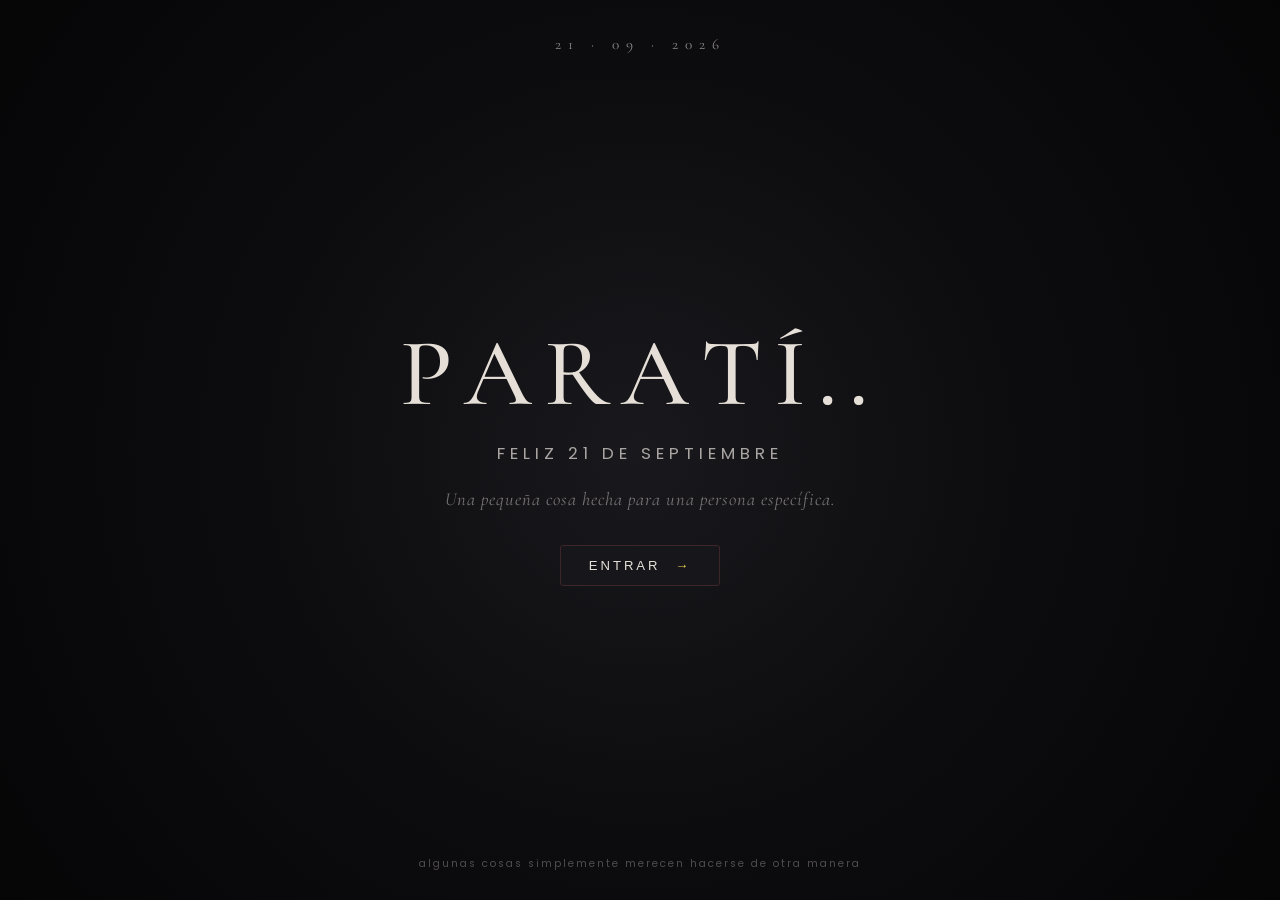
<file: 21Flores/index.html>
<!DOCTYPE html>
<html lang="es">

<head>
    <meta charset="UTF-8">
    <meta http-equiv="X-UA-Compatible" content="IE=edge">
    <meta name="viewport" content="width=device-width, initial-scale=1.0">

    <link rel="stylesheet" href="css/style.css">
    <link rel="icon" href="img/flowers.png" type="image/x-icon">

    <title>21 · 09</title>
</head>

<body>

    <div class="date">
        21 · 09 · 2026
    </div>

    <div class="greetings">
        <span>P</span>
        <span>A</span>
        <span>R</span>
        <span>A</span>
        <span> </span>
        <span>T</span>
        <span>Í</span>
        <span>.</span>
        <span>.</span>
    </div>

    <div class="description">
        <span>FELIZ 21 DE SEPTIEMBRE</span>
    </div>

    <p class="intro">
        Una pequeña cosa hecha para una persona específica.
    </p>

    <div class="button">
        <button class="botones">
            <a href="flower.html">ENTRAR <span>→</span></a>
        </button>
    </div>

    <div class="footer-note">
        algunas cosas simplemente merecen hacerse de otra manera
    </div>

</body>

</html>
</file>
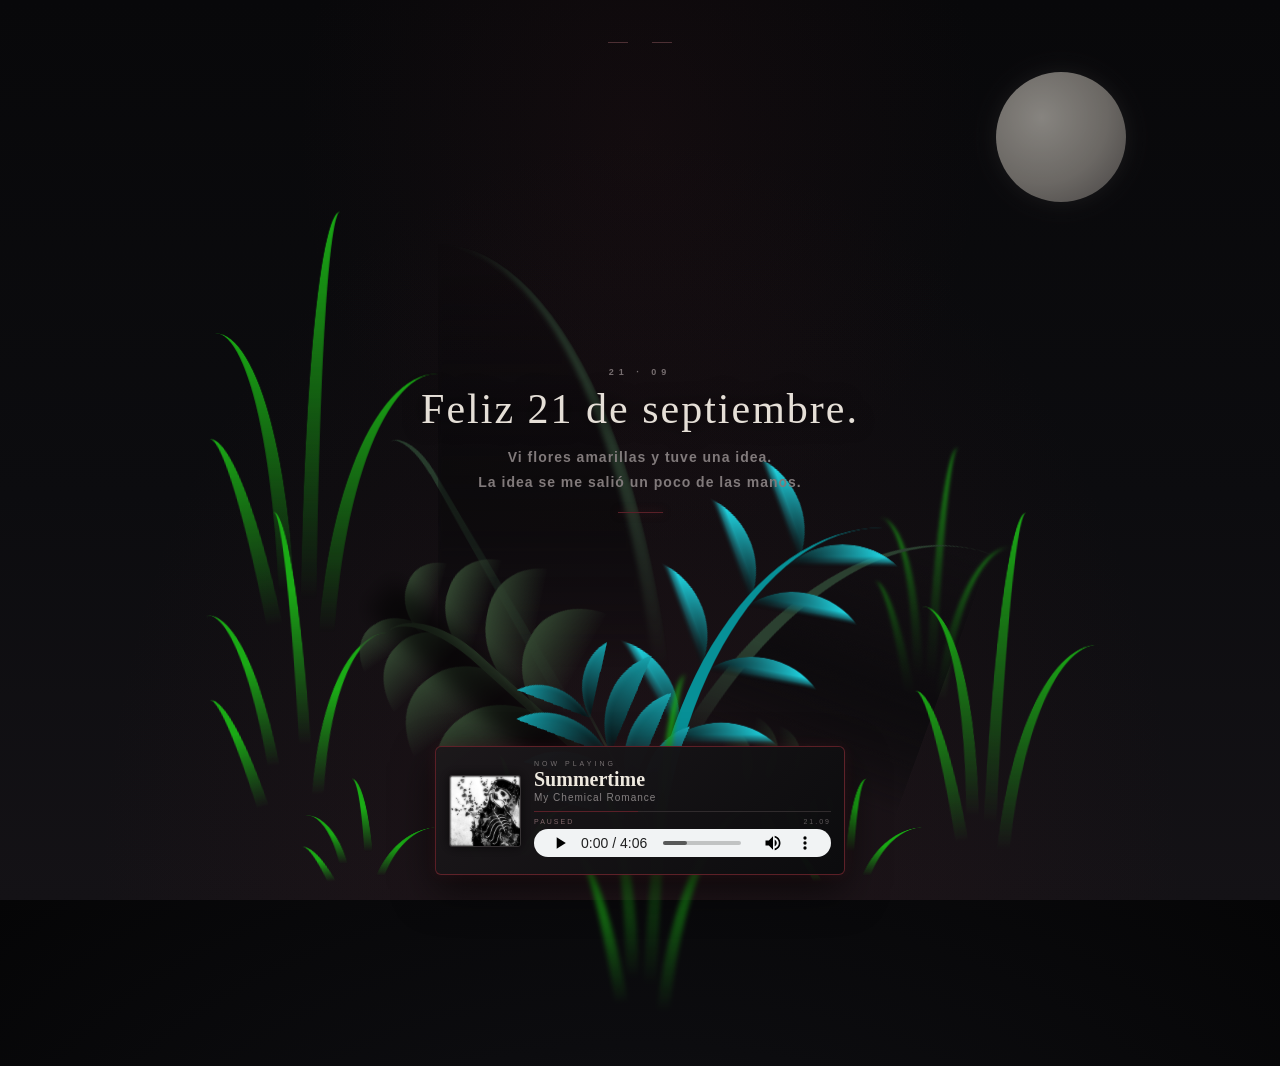
<file: 21Flores/flower.html>
<!DOCTYPE html>
<html lang="es">

<head>

    <meta charset="UTF-8">

    <meta
        name="viewport"
        content="width=device-width, initial-scale=1.0"
    >

    <link rel="stylesheet" href="css/main.css">

    <link
        rel="icon"
        href="img/flowers.png"
        type="image/x-icon"
    >

    <title>Summertime · 21.09</title>

</head>

<body class="container">

    <!-- =========================================
         LETRA
         ========================================= -->

    <div id="lyrics"></div>

    <!-- =========================================
         MENSAJE PRINCIPAL
         ========================================= -->

    <div class="titulo">

        <span class="titulo-small">
            21 · 09
        </span>

        <span class="titulo-main">
            Feliz 21 de septiembre.
        </span>

        <span class="titulo-text">
            Vi flores amarillas y tuve una idea.<br>
            La idea se me salió un poco de las manos.
        </span>

    </div>

    <!-- =========================================
         REPRODUCTOR
         ========================================= -->

    <div class="reproductor">

        <!--
            IMAGEN DE PORTADA

            Coloca aquí:
            img/summertime-cover.jpg
        -->

        <img
            src="img/summertime-cover.jpg"
            alt="Portada de Summertime"
            class="portada"
        >

        <div class="info">

            <div class="song-label">
                NOW PLAYING
            </div>

            <div class="nombre">
                Summertime
            </div>

            <div class="artista">
                My Chemical Romance
            </div>

            <div class="song-line">
                <span>Quédate hasta el final</span>
            </div>

            <div class="song-status">
                <span id="play-status">
                    READY
                </span>
                   
                <span>
                    21.09
                </span>
            </div>

            <audio
                id="song"
                controls
                preload="auto"
            >

                <!--
                    CANCIÓN

                    Coloca aquí:
                    sound/Summertime.mp3
                -->

                <source
                    src="sound/Summertime.mp3"
                    type="audio/mpeg"
                >

                Tu navegador no puede reproducir este audio.

            </audio>

        </div>

    </div>

    <!-- =========================================
         ESCUCHA LA CANCIÓN
         ========================================= -->

    <div id="listen-message">

        <span class="listen-line"></span>

        <span>
        </span>

        <span class="listen-line"></span>

    </div>

    <!-- =========================================
         ESCENA
         ========================================= -->

    <div class="night"></div>

    <div class="moon"></div>

    <!-- =========================================
         FLORES
         ========================================= -->

    <div class="flowers">

        <!-- FLOR 1 -->

        <div class="flower flower--1">

            <div class="flower__leafs flower__leafs--1">

                <div class="flower__leaf flower__leaf--1"></div>
                <div class="flower__leaf flower__leaf--2"></div>
                <div class="flower__leaf flower__leaf--3"></div>
                <div class="flower__leaf flower__leaf--4"></div>

                <div class="flower__white-circle"></div>

                <div class="flower__light flower__light--1"></div>
                <div class="flower__light flower__light--2"></div>
                <div class="flower__light flower__light--3"></div>
                <div class="flower__light flower__light--4"></div>
                <div class="flower__light flower__light--5"></div>
                <div class="flower__light flower__light--6"></div>
                <div class="flower__light flower__light--7"></div>
                <div class="flower__light flower__light--8"></div>

            </div>

            <div class="flower__line">

                <div class="flower__line__leaf flower__line__leaf--1"></div>
                <div class="flower__line__leaf flower__line__leaf--2"></div>
                <div class="flower__line__leaf flower__line__leaf--3"></div>
                <div class="flower__line__leaf flower__line__leaf--4"></div>
                <div class="flower__line__leaf flower__line__leaf--5"></div>
                <div class="flower__line__leaf flower__line__leaf--6"></div>

            </div>

        </div>

        <!-- FLOR 2 -->

        <div class="flower flower--2">

            <div class="flower__leafs flower__leafs--2">

                <div class="flower__leaf flower__leaf--1"></div>
                <div class="flower__leaf flower__leaf--2"></div>
                <div class="flower__leaf flower__leaf--3"></div>
                <div class="flower__leaf flower__leaf--4"></div>

                <div class="flower__white-circle"></div>

                <div class="flower__light flower__light--1"></div>
                <div class="flower__light flower__light--2"></div>
                <div class="flower__light flower__light--3"></div>
                <div class="flower__light flower__light--4"></div>
                <div class="flower__light flower__light--5"></div>
                <div class="flower__light flower__light--6"></div>
                <div class="flower__light flower__light--7"></div>
                <div class="flower__light flower__light--8"></div>

            </div>

            <div class="flower__line">

                <div class="flower__line__leaf flower__line__leaf--1"></div>
                <div class="flower__line__leaf flower__line__leaf--2"></div>
                <div class="flower__line__leaf flower__line__leaf--3"></div>
                <div class="flower__line__leaf flower__line__leaf--4"></div>

            </div>

        </div>

        <!-- FLOR 3 -->

        <div class="flower flower--3">

            <div class="flower__leafs flower__leafs--3">

                <div class="flower__leaf flower__leaf--1"></div>
                <div class="flower__leaf flower__leaf--2"></div>
                <div class="flower__leaf flower__leaf--3"></div>
                <div class="flower__leaf flower__leaf--4"></div>

                <div class="flower__white-circle"></div>

                <div class="flower__light flower__light--1"></div>
                <div class="flower__light flower__light--2"></div>
                <div class="flower__light flower__light--3"></div>
                <div class="flower__light flower__light--4"></div>
                <div class="flower__light flower__light--5"></div>
                <div class="flower__light flower__light--6"></div>
                <div class="flower__light flower__light--7"></div>
                <div class="flower__light flower__light--8"></div>

            </div>

            <div class="flower__line">

                <div class="flower__line__leaf flower__line__leaf--1"></div>
                <div class="flower__line__leaf flower__line__leaf--2"></div>
                <div class="flower__line__leaf flower__line__leaf--3"></div>
                <div class="flower__line__leaf flower__line__leaf--4"></div>

            </div>

        </div>


        <!-- =====================================
             VEGETACIÓN ORIGINAL
             ===================================== -->

        <div class="grow-ans" style="--d: 1.2s">

            <div class="flower__g-long">

                <div class="flower__g-long__top"></div>
                <div class="flower__g-long__bottom"></div>

            </div>

        </div>


        <div class="growing-grass">

            <div class="flower__grass flower__grass--1">

                <div class="flower__grass--top"></div>
                <div class="flower__grass--bottom"></div>

                <div class="flower__grass__leaf flower__grass__leaf--1"></div>
                <div class="flower__grass__leaf flower__grass__leaf--2"></div>
                <div class="flower__grass__leaf flower__grass__leaf--3"></div>
                <div class="flower__grass__leaf flower__grass__leaf--4"></div>
                <div class="flower__grass__leaf flower__grass__leaf--5"></div>
                <div class="flower__grass__leaf flower__grass__leaf--6"></div>
                <div class="flower__grass__leaf flower__grass__leaf--7"></div>
                <div class="flower__grass__leaf flower__grass__leaf--8"></div>

                <div class="flower__grass__overlay"></div>

            </div>

        </div>


        <div class="growing-grass">

            <div class="flower__grass flower__grass--2">

                <div class="flower__grass--top"></div>
                <div class="flower__grass--bottom"></div>

                <div class="flower__grass__leaf flower__grass__leaf--1"></div>
                <div class="flower__grass__leaf flower__grass__leaf--2"></div>
                <div class="flower__grass__leaf flower__grass__leaf--3"></div>
                <div class="flower__grass__leaf flower__grass__leaf--4"></div>
                <div class="flower__grass__leaf flower__grass__leaf--5"></div>
                <div class="flower__grass__leaf flower__grass__leaf--6"></div>
                <div class="flower__grass__leaf flower__grass__leaf--7"></div>
                <div class="flower__grass__leaf flower__grass__leaf--8"></div>

                <div class="flower__grass__overlay"></div>

            </div>

        </div>


        <div class="grow-ans" style="--d: 2.4s">

            <div class="flower__g-right flower__g-right--1">
                <div class="leaf"></div>
            </div>

        </div>


        <div class="grow-ans" style="--d: 2.8s">

            <div class="flower__g-right flower__g-right--2">
                <div class="leaf"></div>
            </div>

        </div>


        <div class="grow-ans" style="--d: 2.8s">

            <div class="flower__g-front">

                <div class="flower__g-front__leaf-wrapper flower__g-front__leaf-wrapper--1">
                    <div class="flower__g-front__leaf"></div>
                </div>

                <div class="flower__g-front__leaf-wrapper flower__g-front__leaf-wrapper--2">
                    <div class="flower__g-front__leaf"></div>
                </div>

                <div class="flower__g-front__leaf-wrapper flower__g-front__leaf-wrapper--3">
                    <div class="flower__g-front__leaf"></div>
                </div>

                <div class="flower__g-front__leaf-wrapper flower__g-front__leaf-wrapper--4">
                    <div class="flower__g-front__leaf"></div>
                </div>

                <div class="flower__g-front__leaf-wrapper flower__g-front__leaf-wrapper--5">
                    <div class="flower__g-front__leaf"></div>
                </div>

                <div class="flower__g-front__leaf-wrapper flower__g-front__leaf-wrapper--6">
                    <div class="flower__g-front__leaf"></div>
                </div>

                <div class="flower__g-front__leaf-wrapper flower__g-front__leaf-wrapper--7">
                    <div class="flower__g-front__leaf"></div>
                </div>

                <div class="flower__g-front__leaf-wrapper flower__g-front__leaf-wrapper--8">
                    <div class="flower__g-front__leaf"></div>
                </div>

                <div class="flower__g-front__line"></div>

            </div>

        </div>


        <div class="grow-ans" style="--d: 3.2s">

            <div class="flower__g-fr">

                <div class="leaf"></div>

                <div class="flower__g-fr__leaf flower__g-fr__leaf--1"></div>
                <div class="flower__g-fr__leaf flower__g-fr__leaf--2"></div>
                <div class="flower__g-fr__leaf flower__g-fr__leaf--3"></div>
                <div class="flower__g-fr__leaf flower__g-fr__leaf--4"></div>
                <div class="flower__g-fr__leaf flower__g-fr__leaf--5"></div>
                <div class="flower__g-fr__leaf flower__g-fr__leaf--6"></div>
                <div class="flower__g-fr__leaf flower__g-fr__leaf--7"></div>
                <div class="flower__g-fr__leaf flower__g-fr__leaf--8"></div>

            </div>

        </div>


        <!-- RAMAS -->

        <div class="long-g long-g--0">

            <div class="grow-ans" style="--d: 3s">
                <div class="leaf leaf--0"></div>
            </div>

            <div class="grow-ans" style="--d: 2.2s">
                <div class="leaf leaf--1"></div>
            </div>

            <div class="grow-ans" style="--d: 3.4s">
                <div class="leaf leaf--2"></div>
            </div>

            <div class="grow-ans" style="--d: 3.6s">
                <div class="leaf leaf--3"></div>
            </div>

        </div>


        <div class="long-g long-g--1">

            <div class="grow-ans" style="--d: 3.6s">
                <div class="leaf leaf--0"></div>
            </div>

            <div class="grow-ans" style="--d: 3.8s">
                <div class="leaf leaf--1"></div>
            </div>

            <div class="grow-ans" style="--d: 4s">
                <div class="leaf leaf--2"></div>
            </div>

            <div class="grow-ans" style="--d: 4.2s">
                <div class="leaf leaf--3"></div>
            </div>

        </div>


        <div class="long-g long-g--2">

            <div class="grow-ans" style="--d: 4s">
                <div class="leaf leaf--0"></div>
            </div>

            <div class="grow-ans" style="--d: 4.2s">
                <div class="leaf leaf--1"></div>
            </div>

            <div class="grow-ans" style="--d: 4.4s">
                <div class="leaf leaf--2"></div>
            </div>

            <div class="grow-ans" style="--d: 4.6s">
                <div class="leaf leaf--3"></div>
            </div>

        </div>


        <div class="long-g long-g--3">

            <div class="grow-ans" style="--d: 4s">
                <div class="leaf leaf--0"></div>
            </div>

            <div class="grow-ans" style="--d: 4.2s">
                <div class="leaf leaf--1"></div>
            </div>

            <div class="grow-ans" style="--d: 3s">
                <div class="leaf leaf--2"></div>
            </div>

            <div class="grow-ans" style="--d: 3.6s">
                <div class="leaf leaf--3"></div>
            </div>

        </div>


        <div class="long-g long-g--4">

            <div class="grow-ans" style="--d: 4s">
                <div class="leaf leaf--0"></div>
            </div>

            <div class="grow-ans" style="--d: 4.2s">
                <div class="leaf leaf--1"></div>
            </div>

            <div class="grow-ans" style="--d: 3s">
                <div class="leaf leaf--2"></div>
            </div>

            <div class="grow-ans" style="--d: 3.6s">
                <div class="leaf leaf--3"></div>
            </div>

        </div>


        <div class="long-g long-g--5">

            <div class="grow-ans" style="--d: 4s">
                <div class="leaf leaf--0"></div>
            </div>

            <div class="grow-ans" style="--d: 4.2s">
                <div class="leaf leaf--1"></div>
            </div>

            <div class="grow-ans" style="--d: 3s">
                <div class="leaf leaf--2"></div>
            </div>

            <div class="grow-ans" style="--d: 3.6s">
                <div class="leaf leaf--3"></div>
            </div>

        </div>


        <div class="long-g long-g--6">

            <div class="grow-ans" style="--d: 4.2s">
                <div class="leaf leaf--0"></div>
            </div>

            <div class="grow-ans" style="--d: 4.4s">
                <div class="leaf leaf--1"></div>
            </div>

            <div class="grow-ans" style="--d: 4.6s">
                <div class="leaf leaf--2"></div>
            </div>

            <div class="grow-ans" style="--d: 4.8s">
                <div class="leaf leaf--3"></div>
            </div>

        </div>


        <div class="long-g long-g--7">

            <div class="grow-ans" style="--d: 3s">
                <div class="leaf leaf--0"></div>
            </div>

            <div class="grow-ans" style="--d: 3.2s">
                <div class="leaf leaf--1"></div>
            </div>

            <div class="grow-ans" style="--d: 3.5s">
                <div class="leaf leaf--2"></div>
            </div>

            <div class="grow-ans" style="--d: 3.6s">
                <div class="leaf leaf--3"></div>
            </div>

        </div>

    </div>

    <script src="anim.js"></script>
    <script src="main.js"></script>

</body>

</html>
</file>
<file: 21Flores/css/style.css>
@import url('https://fonts.googleapis.com/css2?family=Cormorant+Garamond:wght@400;500;600&family=Poppins:wght@300;400;500;600&display=swap');

* {
    margin: 0;
    padding: 0;
    box-sizing: border-box;
}

:root {
    --black: #08080a;
    --charcoal: #151518;
    --gray: #aaa5a3;
    --light: #e5dfd7;
    --burgundy: #5a2028;
    --red: #842832;
    --yellow: #f1d24a;
}

body {
    width: 100%;
    min-height: 100vh;

    display: flex;
    flex-direction: column;
    align-items: center;
    justify-content: center;

    position: relative;
    overflow: hidden;

    color: var(--light);

    background:
        radial-gradient(
            circle at center,
            #19191d 0%,
            #0d0d10 45%,
            #050506 100%
        );

    font-family: 'Poppins', sans-serif;
}

/* textura oscura */

body::before {
    content: "";
    position: absolute;
    inset: 0;

    background:
        linear-gradient(
            rgba(255,255,255,0.015) 1px,
            transparent 1px
        ),
        linear-gradient(
            90deg,
            rgba(255,255,255,0.015) 1px,
            transparent 1px
        );

    background-size: 4px 4px;

    opacity: 0.18;
    pointer-events: none;
}

/* fecha */

.date {
    position: absolute;
    top: 35px;

    font-family: 'Cormorant Garamond', serif;

    font-size: 0.95rem;
    letter-spacing: 7px;

    color: #8e8987;

    animation: appear 2s ease forwards;
}

/* titulo */

.greetings {
    position: relative;

    display: flex;
    align-items: center;
    justify-content: center;

    font-family: 'Cormorant Garamond', serif;

    font-size: 6rem;
    font-weight: 500;

    letter-spacing: 12px;

    color: var(--light);

    z-index: 2;
}

.greetings > span {
    animation: letterGlow 3s ease-in-out infinite;
}

/* pequeño brillo borgoña */

@keyframes letterGlow {

    0%, 100% {
        color: var(--light);

        text-shadow:
            0 0 4px rgba(229,223,215,0.2),
            0 0 18px rgba(90,32,40,0.15);
    }

    50% {
        color: #ffffff;

        text-shadow:
            0 0 5px rgba(255,255,255,0.35),
            0 0 25px rgba(90,32,40,0.45);
    }
}

.greetings > span:nth-child(2) {
    animation-delay: .15s;
}

.greetings > span:nth-child(3) {
    animation-delay: .30s;
}

.greetings > span:nth-child(4) {
    animation-delay: .45s;
}

.greetings > span:nth-child(5) {
    animation-delay: .60s;
}

.greetings > span:nth-child(6) {
    animation-delay: .75s;
}

.greetings > span:nth-child(7) {
    animation-delay: .90s;
}

.greetings > span:nth-child(8) {
    animation-delay: 1.05s;
}

.greetings > span:nth-child(9) {
    animation-delay: 1.20s;
}

/* subtitulo */

.description {
    margin-top: 8px;

    font-size: 1.05rem;
    letter-spacing: 5px;

    color: #aaa5a3;

    z-index: 2;
}

/* frase */

.intro {
    margin-top: 22px;

    font-family: 'Cormorant Garamond', serif;

    font-size: 1.15rem;
    font-style: italic;

    color: #777274;

    letter-spacing: 1px;

    z-index: 2;
}

/* boton */

.button {
    margin-top: 35px;
    z-index: 2;
}

.botones {
    background: transparent;
    border: none;
}

.botones a {
    display: inline-block;

    padding: 12px 28px;

    text-decoration: none;

    font-size: 0.82rem;
    letter-spacing: 3px;

    color: var(--light);

    background: #17171b;

    border: 1px solid #3d2529;

    border-radius: 3px;

    transition: all 0.4s ease;

    box-shadow:
        0 0 0 rgba(132,40,50,0);
}

.botones a span {
    margin-left: 8px;

    color: var(--yellow);

    transition: transform 0.3s ease;
}

.botones a:hover {
    background: #21191b;

    border-color: var(--red);

    box-shadow:
        0 0 15px rgba(132,40,50,0.25),
        inset 0 0 12px rgba(132,40,50,0.08);
}

.botones a:hover span {
    display: inline-block;
    transform: translateX(5px);
}

/* nota inferior */

.footer-note {
    position: absolute;
    bottom: 28px;

    font-size: 0.65rem;

    letter-spacing: 2px;

    color: #4f4b4c;

    text-transform: lowercase;
}

/* entrada */

@keyframes appear {

    from {
        opacity: 0;
        transform: translateY(-10px);
    }

    to {
        opacity: 1;
        transform: translateY(0);
    }
}

/* celulares */

@media screen and (max-width: 600px) {

    .date {
        top: 25px;
        font-size: 0.75rem;
        letter-spacing: 4px;
    }

    .greetings {
        font-size: 3.5rem;
        letter-spacing: 5px;
    }

    .description {
        font-size: 0.78rem;
        letter-spacing: 3px;
        text-align: center;
    }

    .intro {
        padding: 0 25px;

        font-size: 1rem;

        text-align: center;
    }

    .botones a {
        padding: 11px 22px;
        font-size: 0.75rem;
    }

    .footer-note {
        font-size: 0.55rem;
        letter-spacing: 1px;
        text-align: center;
    }
}
</file>
<file: 21Flores/css/main.css>
*,
*::after,
*::before {
  padding: 0;
  margin: 0;
  box-sizing: border-box;
}

:root {
  --dark-color: #000;
}

body {
  display: flex;
  align-items: flex-end;
  justify-content: center;
  min-height: 100vh;
  background-color: var(--dark-color);
  overflow: hidden;
  perspective: 1000px;
}
 .reproductor {
    position: fixed;
    bottom: 20px;
    left: 50%;
    transform: translateX(-50%);

    width: 350px;
    padding: 12px;

    display: flex;
    align-items: center;
    gap: 12px;

    background: #3e0404;
    border: 1px solid #650202;
    border-radius: 15px;

    box-shadow:
        0 0 8px #9e0505,
        0 0 20px rgba(252, 1, 1, 0.889);

    color: rgb(93, 3, 3);
}

.portada {
    width: 65px;
    height: 65px;

    object-fit: cover;
    border-radius: 10px;

    box-shadow: 0 0 10px rgba(255, 0, 0, 0.5);
}

.info {
    flex: 1;
    min-width: 0;
}

.nombre {
    color: white;
    font-size: 15px;
    font-weight: bold;
    margin-bottom: 3px;
}

.artista {
    color: #999;
    font-size: 12px;
    margin-bottom: 7px;
}

audio {
    width: 100%;
    height: 32px;
}

#lyrics {
  font-size: 28px;
  font-family: "Franklin Gothic Medium", "Arial Narrow", Arial, sans-serif;
  color: white;
  position: absolute;
  margin-bottom: 20%;
  z-index: 1;
  font-weight: bold;
  letter-spacing: 4px;
}
@media only screen and (max-width: 600px) {
  /* Estilos específicos para dispositivos con un ancho máximo de 600px */
  #lyrics {
      font-size: 14px; /* Reduce el tamaño del texto para dispositivos más pequeños */
      margin-bottom: 530px;
      letter-spacing: 3px;
  }

}
.titulo {
  margin-bottom: 180px;
  font-family: "Arial Narrow", Arial, sans-serif;
  color: yellow;
  position: absolute;
  font-weight: bold;
  letter-spacing: 10px;
  opacity: 0;
  animation: fadeIn 3s ease-in-out forwards;
  text-align: center;
}
@keyframes fadeIn {
  from {
    opacity: 0;
  }
  to {
    opacity: 1;
  }
}

.night {
  z-index: -1;
  position: absolute;
  left: 50%;
  top: 0;
  transform: translateX(-50%);
  width: 100%;
  height: 100%;
  filter: blur(0.1vmin);
  background-image: radial-gradient(
      ellipse at top,
      transparent 0%,
      var(--dark-color)
    ),
    radial-gradient(
      ellipse at bottom,
      var(--dark-color),
      rgba(145, 233, 255, 0.2)
    ),
    repeating-linear-gradient(
      220deg,
      rgb(0, 0, 0) 0px,
      rgb(0, 0, 0) 19px,
      transparent 19px,
      transparent 22px
    ),
    repeating-linear-gradient(
      189deg,
      rgb(0, 0, 0) 0px,
      rgb(0, 0, 0) 19px,
      transparent 19px,
      transparent 22px
    ),
    repeating-linear-gradient(
      148deg,
      rgb(0, 0, 0) 0px,
      rgb(0, 0, 0) 19px,
      transparent 19px,
      transparent 22px
    ),
    linear-gradient(90deg, rgb(0, 255, 250), rgb(240, 240, 240));
}

.flowers {
  position: relative;
  transform: scale(0.9);
  /*margin-bottom: 100px;
  */
}

@media only screen and (max-width: 600px) {
  /* Estilos específicos para dispositivos con un ancho máximo de 600px */
.flowers {
      font-size: 14px;
      margin-bottom: 35%;
      letter-spacing: 3px;
      transform: scale(1.0);
}

}

.flower {
  position: absolute;
  bottom: 10vmin;
  transform-origin: bottom center;
  z-index: 10;
  --fl-speed: 0.8s;
}
.flower--1 {
  -webkit-animation: moving-flower-1 4s linear infinite;
  animation: moving-flower-1 4s linear infinite;
}
.flower--1 .flower__line {
  height: 70vmin;
  -webkit-animation-delay: 0.3s;
  animation-delay: 0.3s;
}
.flower--1 .flower__line__leaf--1 {
  -webkit-animation: blooming-leaf-right var(--fl-speed) 1.6s backwards;
  animation: blooming-leaf-right var(--fl-speed) 1.6s backwards;
}
.flower--1 .flower__line__leaf--2 {
  -webkit-animation: blooming-leaf-right var(--fl-speed) 1.4s backwards;
  animation: blooming-leaf-right var(--fl-speed) 1.4s backwards;
}
.flower--1 .flower__line__leaf--3 {
  -webkit-animation: blooming-leaf-left var(--fl-speed) 1.2s backwards;
  animation: blooming-leaf-left var(--fl-speed) 1.2s backwards;
}
.flower--1 .flower__line__leaf--4 {
  -webkit-animation: blooming-leaf-left var(--fl-speed) 1s backwards;
  animation: blooming-leaf-left var(--fl-speed) 1s backwards;
}
.flower--1 .flower__line__leaf--5 {
  -webkit-animation: blooming-leaf-right var(--fl-speed) 1.8s backwards;
  animation: blooming-leaf-right var(--fl-speed) 1.8s backwards;
}
.flower--1 .flower__line__leaf--6 {
  -webkit-animation: blooming-leaf-left var(--fl-speed) 2s backwards;
  animation: blooming-leaf-left var(--fl-speed) 2s backwards;
}
.flower--2 {
  left: 50%;
  transform: rotate(20deg);
  -webkit-animation: moving-flower-2 4s linear infinite;
  animation: moving-flower-2 4s linear infinite;
}
.flower--2 .flower__line {
  height: 60vmin;
  -webkit-animation-delay: 0.6s;
  animation-delay: 0.6s;
}
.flower--2 .flower__line__leaf--1 {
  -webkit-animation: blooming-leaf-right var(--fl-speed) 1.9s backwards;
  animation: blooming-leaf-right var(--fl-speed) 1.9s backwards;
}
.flower--2 .flower__line__leaf--2 {
  -webkit-animation: blooming-leaf-right var(--fl-speed) 1.7s backwards;
  animation: blooming-leaf-right var(--fl-speed) 1.7s backwards;
}
.flower--2 .flower__line__leaf--3 {
  -webkit-animation: blooming-leaf-left var(--fl-speed) 1.5s backwards;
  animation: blooming-leaf-left var(--fl-speed) 1.5s backwards;
}
.flower--2 .flower__line__leaf--4 {
  -webkit-animation: blooming-leaf-left var(--fl-speed) 1.3s backwards;
  animation: blooming-leaf-left var(--fl-speed) 1.3s backwards;
}
.flower--3 {
  left: 50%;
  transform: rotate(-15deg);
  -webkit-animation: moving-flower-3 4s linear infinite;
  animation: moving-flower-3 4s linear infinite;
}
.flower--3 .flower__line {
  -webkit-animation-delay: 0.9s;
  animation-delay: 0.9s;
}
.flower--3 .flower__line__leaf--1 {
  -webkit-animation: blooming-leaf-right var(--fl-speed) 2.5s backwards;
  animation: blooming-leaf-right var(--fl-speed) 2.5s backwards;
}
.flower--3 .flower__line__leaf--2 {
  -webkit-animation: blooming-leaf-right var(--fl-speed) 2.3s backwards;
  animation: blooming-leaf-right var(--fl-speed) 2.3s backwards;
}
.flower--3 .flower__line__leaf--3 {
  -webkit-animation: blooming-leaf-left var(--fl-speed) 2.1s backwards;
  animation: blooming-leaf-left var(--fl-speed) 2.1s backwards;
}
.flower--3 .flower__line__leaf--4 {
  -webkit-animation: blooming-leaf-left var(--fl-speed) 1.9s backwards;
  animation: blooming-leaf-left var(--fl-speed) 1.9s backwards;
}
.flower__leafs {
  position: relative;
  -webkit-animation: blooming-flower 2s backwards;
  animation: blooming-flower 2s backwards;
}
.flower__leafs--1 {
  -webkit-animation-delay: 1.1s;
  animation-delay: 1.1s;
}
.flower__leafs--2 {
  -webkit-animation-delay: 1.4s;
  animation-delay: 1.4s;
}
.flower__leafs--3 {
  -webkit-animation-delay: 1.7s;
  animation-delay: 1.7s;
}
.flower__leafs::after {
  content: "";
  position: absolute;
  left: 0;
  top: 0;
  transform: translate(-50%, -100%);
  width: 8vmin;
  height: 8vmin;
  background-color: #f9fd25;
  /* background-color: #fd2525; */
  filter: blur(10vmin);
}
.flower__leaf {
  position: absolute;
  bottom: 0;
  left: 50%;
  width: 8vmin;
  height: 11vmin;
  border-radius: 51% 49% 47% 53%/44% 45% 55% 69%;
  background-color: #09e5c0;
  background-color: #f5fd18;
  transform-origin: bottom center;
  opacity: 0.9;
  box-shadow: inset 0 0 2vmin rgba(255, 255, 255, 0.5);
}
.flower__leaf--1 {
  transform: translate(-10%, 1%) rotateY(40deg) rotateX(-50deg);
}
.flower__leaf--2 {
  transform: translate(-50%, -4%) rotateX(40deg);
}
.flower__leaf--3 {
  transform: translate(-90%, 0%) rotateY(45deg) rotateX(50deg);
}
.flower__leaf--4 {
  width: 8vmin;
  height: 8vmin;
  transform-origin: bottom left;
  border-radius: 4vmin 10vmin 4vmin 4vmin;
  transform: translate(0%, 18%) rotateX(70deg) rotate(-43deg);
  background-color: #7c6901;
  z-index: 1;
  opacity: 0.8;
}
.flower__white-circle {
  position: absolute;
  left: -3.5vmin;
  top: -3vmin;
  width: 9vmin;
  height: 4vmin;
  border-radius: 50%;
  background-color: #fff;
}
.flower__white-circle::after {
  content: "";
  position: absolute;
  left: 50%;
  top: 45%;
  transform: translate(-50%, -50%);
  width: 60%;
  height: 60%;
  border-radius: inherit;
  background-image: repeating-linear-gradient(
      135deg,
      rgba(0, 0, 0, 0.03) 0px,
      rgba(0, 0, 0, 0.03) 1px,
      transparent 1px,
      transparent 12px
    ),
    repeating-linear-gradient(
      45deg,
      rgba(0, 0, 0, 0.03) 0px,
      rgba(0, 0, 0, 0.03) 1px,
      transparent 1px,
      transparent 12px
    ),
    repeating-linear-gradient(
      67.5deg,
      rgba(0, 0, 0, 0.03) 0px,
      rgba(0, 0, 0, 0.03) 1px,
      transparent 1px,
      transparent 12px
    ),
    repeating-linear-gradient(
      135deg,
      rgba(0, 0, 0, 0.03) 0px,
      rgba(0, 0, 0, 0.03) 1px,
      transparent 1px,
      transparent 12px
    ),
    repeating-linear-gradient(
      45deg,
      rgba(0, 0, 0, 0.03) 0px,
      rgba(0, 0, 0, 0.03) 1px,
      transparent 1px,
      transparent 12px
    ),
    repeating-linear-gradient(
      112.5deg,
      rgba(0, 0, 0, 0.03) 0px,
      rgba(0, 0, 0, 0.03) 1px,
      transparent 1px,
      transparent 12px
    ),
    repeating-linear-gradient(
      112.5deg,
      rgba(0, 0, 0, 0.03) 0px,
      rgba(0, 0, 0, 0.03) 1px,
      transparent 1px,
      transparent 12px
    ),
    repeating-linear-gradient(
      45deg,
      rgba(0, 0, 0, 0.03) 0px,
      rgba(0, 0, 0, 0.03) 1px,
      transparent 1px,
      transparent 12px
    ),
    repeating-linear-gradient(
      22.5deg,
      rgba(0, 0, 0, 0.03) 0px,
      rgba(0, 0, 0, 0.03) 1px,
      transparent 1px,
      transparent 12px
    ),
    repeating-linear-gradient(
      45deg,
      rgba(0, 0, 0, 0.03) 0px,
      rgba(0, 0, 0, 0.03) 1px,
      transparent 1px,
      transparent 12px
    ),
    repeating-linear-gradient(
      22.5deg,
      rgba(0, 0, 0, 0.03) 0px,
      rgba(0, 0, 0, 0.03) 1px,
      transparent 1px,
      transparent 12px
    ),
    repeating-linear-gradient(
      135deg,
      rgba(0, 0, 0, 0.03) 0px,
      rgba(0, 0, 0, 0.03) 1px,
      transparent 1px,
      transparent 12px
    ),
    repeating-linear-gradient(
      157.5deg,
      rgba(0, 0, 0, 0.03) 0px,
      rgba(0, 0, 0, 0.03) 1px,
      transparent 1px,
      transparent 12px
    ),
    repeating-linear-gradient(
      67.5deg,
      rgba(0, 0, 0, 0.03) 0px,
      rgba(0, 0, 0, 0.03) 1px,
      transparent 1px,
      transparent 12px
    ),
    repeating-linear-gradient(
      67.5deg,
      rgba(0, 0, 0, 0.03) 0px,
      rgba(0, 0, 0, 0.03) 1px,
      transparent 1px,
      transparent 12px
    ),
    linear-gradient(90deg, rgb(255, 235, 18), rgb(255, 206, 0));
}
.flower__line {
  height: 55vmin;
  width: 1.5vmin;
  background-image: linear-gradient(
      to left,
      rgba(0, 0, 0, 0.2),
      transparent,
      rgba(255, 255, 255, 0.2)
    ),
    linear-gradient(to top, transparent 10%, #14757a, #39c6d6);
  box-shadow: inset 0 0 2px rgba(0, 0, 0, 0.5);
  -webkit-animation: grow-flower-tree 4s backwards;
  animation: grow-flower-tree 4s backwards;
}
.flower__line__leaf {
  --w: 7vmin;
  --h: calc(var(--w) + 2vmin);
  position: absolute;
  top: 20%;
  left: 90%;
  width: var(--w);
  height: var(--h);
  border-top-right-radius: var(--h);
  border-bottom-left-radius: var(--h);
  background-image: linear-gradient(to top, rgba(20, 117, 122, 0.4), #5ed639);
}
.flower__line__leaf--1 {
  transform: rotate(70deg) rotateY(30deg);
}
.flower__line__leaf--2 {
  top: 45%;
  transform: rotate(70deg) rotateY(30deg);
}
.flower__line__leaf--3,
.flower__line__leaf--4,
.flower__line__leaf--6 {
  border-top-right-radius: 0;
  border-bottom-left-radius: 0;
  border-top-left-radius: var(--h);
  border-bottom-right-radius: var(--h);
  left: -460%;
  top: 12%;
  transform: rotate(-70deg) rotateY(30deg);
}
.flower__line__leaf--4 {
  top: 40%;
}
.flower__line__leaf--5 {
  top: 0;
  transform-origin: left;
  transform: rotate(70deg) rotateY(30deg) scale(0.6);
}
.flower__line__leaf--6 {
  top: -2%;
  left: -450%;
  transform-origin: right;
  transform: rotate(-70deg) rotateY(30deg) scale(0.6);
}
.flower__light {
  position: absolute;
  bottom: 0vmin;
  width: 1vmin;
  height: 1vmin;
  background-color: rgb(255, 251, 0);
  border-radius: 50%;
  filter: blur(0.2vmin);
  -webkit-animation: light-ans 4s linear infinite backwards;
  animation: light-ans 4s linear infinite backwards;
}
.flower__light:nth-child(odd) {
  background-color: #23f0ff;
}
.flower__light--1 {
  left: -2vmin;
  -webkit-animation-delay: 1s;
  animation-delay: 1s;
}
.flower__light--2 {
  left: 3vmin;
  -webkit-animation-delay: 0.5s;
  animation-delay: 0.5s;
}
.flower__light--3 {
  left: -6vmin;
  -webkit-animation-delay: 0.3s;
  animation-delay: 0.3s;
}
.flower__light--4 {
  left: 6vmin;
  -webkit-animation-delay: 0.9s;
  animation-delay: 0.9s;
}
.flower__light--5 {
  left: -1vmin;
  -webkit-animation-delay: 1.5s;
  animation-delay: 1.5s;
}
.flower__light--6 {
  left: -4vmin;
  -webkit-animation-delay: 3s;
  animation-delay: 3s;
}
.flower__light--7 {
  left: 3vmin;
  -webkit-animation-delay: 2s;
  animation-delay: 2s;
}
.flower__light--8 {
  left: -6vmin;
  -webkit-animation-delay: 3.5s;
  animation-delay: 3.5s;
}
.flower__grass {
  --c: #159faa;
  --line-w: 1.5vmin;
  position: absolute;
  bottom: 12vmin;
  left: -7vmin;
  display: flex;
  flex-direction: column;
  align-items: flex-end;
  z-index: 20;
  transform-origin: bottom center;
  transform: rotate(-48deg) rotateY(40deg);
}
.flower__grass--1 {
  -webkit-animation: moving-grass 2s linear infinite;
  animation: moving-grass 2s linear infinite;
}
.flower__grass--2 {
  left: 2vmin;
  bottom: 10vmin;
  transform: scale(0.5) rotate(75deg) rotateX(10deg) rotateY(-200deg);
  opacity: 0.8;
  z-index: 0;
  -webkit-animation: moving-grass--2 1.5s linear infinite;
  animation: moving-grass--2 1.5s linear infinite;
}
.flower__grass--top {
  width: 7vmin;
  height: 10vmin;
  border-top-right-radius: 100%;
  border-right: var(--line-w) solid var(--c);
  transform-origin: bottom center;
  transform: rotate(-2deg);
}
.flower__grass--bottom {
  margin-top: -2px;
  width: var(--line-w);
  height: 25vmin;
  background-image: linear-gradient(to top, transparent, var(--c));
}
.flower__grass__leaf {
  --size: 10vmin;
  position: absolute;
  width: calc(var(--size) * 2.1);
  height: var(--size);
  border-top-left-radius: var(--size);
  border-top-right-radius: var(--size);
  background-image: linear-gradient(
    to top,
    transparent,
    transparent 30%,
    var(--c)
  );
  z-index: 100;
}
.flower__grass__leaf--1 {
  top: -6%;
  left: 30%;
  --size: 6vmin;
  transform: rotate(-20deg);
  -webkit-animation: growing-grass-ans--1 2s 2.6s backwards;
  animation: growing-grass-ans--1 2s 2.6s backwards;
}
@-webkit-keyframes growing-grass-ans--1 {
  0% {
    transform-origin: bottom left;
    transform: rotate(-20deg) scale(0);
  }
}
@keyframes growing-grass-ans--1 {
  0% {
    transform-origin: bottom left;
    transform: rotate(-20deg) scale(0);
  }
}
.flower__grass__leaf--2 {
  top: -5%;
  left: -110%;
  --size: 6vmin;
  transform: rotate(10deg);
  -webkit-animation: growing-grass-ans--2 2s 2.4s linear backwards;
  animation: growing-grass-ans--2 2s 2.4s linear backwards;
}
@-webkit-keyframes growing-grass-ans--2 {
  0% {
    transform-origin: bottom right;
    transform: rotate(10deg) scale(0);
  }
}
@keyframes growing-grass-ans--2 {
  0% {
    transform-origin: bottom right;
    transform: rotate(10deg) scale(0);
  }
}
.flower__grass__leaf--3 {
  top: 5%;
  left: 60%;
  --size: 8vmin;
  transform: rotate(-18deg) rotateX(-20deg);
  -webkit-animation: growing-grass-ans--3 2s 2.2s linear backwards;
  animation: growing-grass-ans--3 2s 2.2s linear backwards;
}
@-webkit-keyframes growing-grass-ans--3 {
  0% {
    transform-origin: bottom left;
    transform: rotate(-18deg) rotateX(-20deg) scale(0);
  }
}
@keyframes growing-grass-ans--3 {
  0% {
    transform-origin: bottom left;
    transform: rotate(-18deg) rotateX(-20deg) scale(0);
  }
}
.flower__grass__leaf--4 {
  top: 6%;
  left: -135%;
  --size: 8vmin;
  transform: rotate(2deg);
  -webkit-animation: growing-grass-ans--4 2s 2s linear backwards;
  animation: growing-grass-ans--4 2s 2s linear backwards;
}
@-webkit-keyframes growing-grass-ans--4 {
  0% {
    transform-origin: bottom right;
    transform: rotate(2deg) scale(0);
  }
}
@keyframes growing-grass-ans--4 {
  0% {
    transform-origin: bottom right;
    transform: rotate(2deg) scale(0);
  }
}
.flower__grass__leaf--5 {
  top: 20%;
  left: 60%;
  --size: 10vmin;
  transform: rotate(-24deg) rotateX(-20deg);
  -webkit-animation: growing-grass-ans--5 2s 1.8s linear backwards;
  animation: growing-grass-ans--5 2s 1.8s linear backwards;
}
@-webkit-keyframes growing-grass-ans--5 {
  0% {
    transform-origin: bottom left;
    transform: rotate(-24deg) rotateX(-20deg) scale(0);
  }
}
@keyframes growing-grass-ans--5 {
  0% {
    transform-origin: bottom left;
    transform: rotate(-24deg) rotateX(-20deg) scale(0);
  }
}
.flower__grass__leaf--6 {
  top: 22%;
  left: -180%;
  --size: 10vmin;
  transform: rotate(10deg);
  -webkit-animation: growing-grass-ans--6 2s 1.6s linear backwards;
  animation: growing-grass-ans--6 2s 1.6s linear backwards;
}
@-webkit-keyframes growing-grass-ans--6 {
  0% {
    transform-origin: bottom right;
    transform: rotate(10deg) scale(0);
  }
}
@keyframes growing-grass-ans--6 {
  0% {
    transform-origin: bottom right;
    transform: rotate(10deg) scale(0);
  }
}
.flower__grass__leaf--7 {
  top: 39%;
  left: 70%;
  --size: 10vmin;
  transform: rotate(-10deg);
  -webkit-animation: growing-grass-ans--7 2s 1.4s linear backwards;
  animation: growing-grass-ans--7 2s 1.4s linear backwards;
}
@-webkit-keyframes growing-grass-ans--7 {
  0% {
    transform-origin: bottom left;
    transform: rotate(-10deg) scale(0);
  }
}
@keyframes growing-grass-ans--7 {
  0% {
    transform-origin: bottom left;
    transform: rotate(-10deg) scale(0);
  }
}
.flower__grass__leaf--8 {
  top: 40%;
  left: -215%;
  --size: 11vmin;
  transform: rotate(10deg);
  -webkit-animation: growing-grass-ans--8 2s 1.2s linear backwards;
  animation: growing-grass-ans--8 2s 1.2s linear backwards;
}
@-webkit-keyframes growing-grass-ans--8 {
  0% {
    transform-origin: bottom right;
    transform: rotate(10deg) scale(0);
  }
}
@keyframes growing-grass-ans--8 {
  0% {
    transform-origin: bottom right;
    transform: rotate(10deg) scale(0);
  }
}
.flower__grass__overlay {
  position: absolute;
  top: -10%;
  right: 0%;
  width: 100%;
  height: 100%;
  background-color: rgba(0, 0, 0, 0.6);
  filter: blur(1.5vmin);
  z-index: 100;
}
.flower__g-long {
  --w: 2vmin;
  --h: 6vmin;
  --c: #159faa;
  position: absolute;
  bottom: 10vmin;
  left: -3vmin;
  transform-origin: bottom center;
  transform: rotate(-30deg) rotateY(-20deg);
  display: flex;
  flex-direction: column;
  align-items: flex-end;
  -webkit-animation: flower-g-long-ans 3s linear infinite;
  animation: flower-g-long-ans 3s linear infinite;
}
@-webkit-keyframes flower-g-long-ans {
  0%,
  100% {
    transform: rotate(-30deg) rotateY(-20deg);
  }
  50% {
    transform: rotate(-32deg) rotateY(-20deg);
  }
}
@keyframes flower-g-long-ans {
  0%,
  100% {
    transform: rotate(-30deg) rotateY(-20deg);
  }
  50% {
    transform: rotate(-32deg) rotateY(-20deg);
  }
}
.flower__g-long__top {
  top: calc(var(--h) * -1);
  width: calc(var(--w) + 1vmin);
  height: var(--h);
  border-top-right-radius: 100%;
  border-right: 0.7vmin solid var(--c);
  transform: translate(-0.7vmin, 1vmin);
}
.flower__g-long__bottom {
  width: var(--w);
  height: 50vmin;
  transform-origin: bottom center;
  background-image: linear-gradient(to top, transparent 30%, var(--c));
  box-shadow: inset 0 0 2px rgba(0, 0, 0, 0.5);
  -webkit-clip-path: polygon(35% 0, 65% 1%, 100% 100%, 0% 100%);
  clip-path: polygon(35% 0, 65% 1%, 100% 100%, 0% 100%);
}
.flower__g-right {
  position: absolute;
  bottom: 6vmin;
  left: -2vmin;
  transform-origin: bottom left;
  transform: rotate(20deg);
}
.flower__g-right .leaf {
  width: 30vmin;
  height: 50vmin;
  border-top-left-radius: 100%;
  border-left: 2vmin solid #079097;
  background-image: linear-gradient(
    to bottom,
    transparent,
    var(--dark-color) 60%
  );
  -webkit-mask-image: linear-gradient(to top, transparent 30%, #079097 60%);
}
.flower__g-right--1 {
  -webkit-animation: flower-g-right-ans 2.5s linear infinite;
  animation: flower-g-right-ans 2.5s linear infinite;
}
.flower__g-right--2 {
  left: 5vmin;
  transform: rotateY(-180deg);
  -webkit-animation: flower-g-right-ans--2 3s linear infinite;
  animation: flower-g-right-ans--2 3s linear infinite;
}
.flower__g-right--2 .leaf {
  height: 75vmin;
  filter: blur(0.3vmin);
  opacity: 0.8;
}
@-webkit-keyframes flower-g-right-ans {
  0%,
  100% {
    transform: rotate(20deg);
  }
  50% {
    transform: rotate(24deg) rotateX(-20deg);
  }
}
@keyframes flower-g-right-ans {
  0%,
  100% {
    transform: rotate(20deg);
  }
  50% {
    transform: rotate(24deg) rotateX(-20deg);
  }
}
@-webkit-keyframes flower-g-right-ans--2 {
  0%,
  100% {
    transform: rotateY(-180deg) rotate(0deg) rotateX(-20deg);
  }
  50% {
    transform: rotateY(-180deg) rotate(6deg) rotateX(-20deg);
  }
}
@keyframes flower-g-right-ans--2 {
  0%,
  100% {
    transform: rotateY(-180deg) rotate(0deg) rotateX(-20deg);
  }
  50% {
    transform: rotateY(-180deg) rotate(6deg) rotateX(-20deg);
  }
}
.flower__g-front {
  position: absolute;
  bottom: 6vmin;
  left: 2.5vmin;
  z-index: 100;
  transform-origin: bottom center;
  transform: rotate(-28deg) rotateY(30deg) scale(1.04);
  -webkit-animation: flower__g-front-ans 2s linear infinite;
  animation: flower__g-front-ans 2s linear infinite;
}
@-webkit-keyframes flower__g-front-ans {
  0%,
  100% {
    transform: rotate(-28deg) rotateY(30deg) scale(1.04);
  }
  50% {
    transform: rotate(-35deg) rotateY(40deg) scale(1.04);
  }
}
@keyframes flower__g-front-ans {
  0%,
  100% {
    transform: rotate(-28deg) rotateY(30deg) scale(1.04);
  }
  50% {
    transform: rotate(-35deg) rotateY(40deg) scale(1.04);
  }
}
.flower__g-front__line {
  width: 0.3vmin;
  height: 20vmin;
  background-image: linear-gradient(
    to top,
    transparent,
    #079097,
    transparent 100%
  );
  position: relative;
}
.flower__g-front__leaf-wrapper {
  position: absolute;
  top: 0;
  left: 0;
  transform-origin: bottom left;
  transform: rotate(10deg);
}
.flower__g-front__leaf-wrapper:nth-child(even) {
  left: 0vmin;
  transform: rotateY(-180deg) rotate(5deg);
  -webkit-animation: flower__g-front__leaf-left-ans 1s ease-in backwards;
  animation: flower__g-front__leaf-left-ans 1s ease-in backwards;
}
.flower__g-front__leaf-wrapper:nth-child(odd) {
  -webkit-animation: flower__g-front__leaf-ans 1s ease-in backwards;
  animation: flower__g-front__leaf-ans 1s ease-in backwards;
}
.flower__g-front__leaf-wrapper--1 {
  top: -8vmin;
  transform: scale(0.7);
  -webkit-animation: flower__g-front__leaf-ans 1s 5.5s ease-in backwards !important;
  animation: flower__g-front__leaf-ans 1s 5.5s ease-in backwards !important;
}
.flower__g-front__leaf-wrapper--2 {
  top: -8vmin;
  transform: rotateY(-180deg) scale(0.7) !important;
  -webkit-animation: flower__g-front__leaf-left-ans-2 1s 4.6s ease-in backwards !important;
  animation: flower__g-front__leaf-left-ans-2 1s 4.6s ease-in backwards !important;
}
.flower__g-front__leaf-wrapper--3 {
  top: -3vmin;
  -webkit-animation: flower__g-front__leaf-ans 1s 4.6s ease-in backwards;
  animation: flower__g-front__leaf-ans 1s 4.6s ease-in backwards;
}
.flower__g-front__leaf-wrapper--4 {
  top: -3vmin;
  transform: rotateY(-180deg) scale(0.9) !important;
  -webkit-animation: flower__g-front__leaf-left-ans-2 1s 4.6s ease-in backwards !important;
  animation: flower__g-front__leaf-left-ans-2 1s 4.6s ease-in backwards !important;
}
@-webkit-keyframes flower__g-front__leaf-left-ans-2 {
  0% {
    transform: rotateY(-180deg) scale(0);
  }
}
@keyframes flower__g-front__leaf-left-ans-2 {
  0% {
    transform: rotateY(-180deg) scale(0);
  }
}
.flower__g-front__leaf-wrapper--5,
.flower__g-front__leaf-wrapper--6 {
  top: 2vmin;
}
.flower__g-front__leaf-wrapper--7,
.flower__g-front__leaf-wrapper--8 {
  top: 6.5vmin;
}
.flower__g-front__leaf-wrapper--2 {
  -webkit-animation-delay: 5.2s !important;
  animation-delay: 5.2s !important;
}
.flower__g-front__leaf-wrapper--3 {
  -webkit-animation-delay: 4.9s !important;
  animation-delay: 4.9s !important;
}
.flower__g-front__leaf-wrapper--5 {
  -webkit-animation-delay: 4.3s !important;
  animation-delay: 4.3s !important;
}
.flower__g-front__leaf-wrapper--6 {
  -webkit-animation-delay: 4.1s !important;
  animation-delay: 4.1s !important;
}
.flower__g-front__leaf-wrapper--7 {
  -webkit-animation-delay: 3.8s !important;
  animation-delay: 3.8s !important;
}
.flower__g-front__leaf-wrapper--8 {
  -webkit-animation-delay: 3.5s !important;
  animation-delay: 3.5s !important;
}
@-webkit-keyframes flower__g-front__leaf-ans {
  0% {
    transform: rotate(10deg) scale(0);
  }
}
@keyframes flower__g-front__leaf-ans {
  0% {
    transform: rotate(10deg) scale(0);
  }
}
@-webkit-keyframes flower__g-front__leaf-left-ans {
  0% {
    transform: rotateY(-180deg) rotate(5deg) scale(0);
  }
}
@keyframes flower__g-front__leaf-left-ans {
  0% {
    transform: rotateY(-180deg) rotate(5deg) scale(0);
  }
}
.flower__g-front__leaf {
  width: 10vmin;
  height: 10vmin;
  border-radius: 100% 0% 0% 100%/100% 100% 0% 0%;
  box-shadow: inset 0 2px 1vmin hsla(184deg, 97%, 58%, 0.2);
  background-image: linear-gradient(
      to bottom left,
      transparent,
      var(--dark-color)
    ),
    linear-gradient(to bottom right, #159faa 50%, transparent 50%, transparent);
  -webkit-mask-image: linear-gradient(
    to bottom right,
    #159faa 50%,
    transparent 50%,
    transparent
  );
  mask-image: linear-gradient(
    to bottom right,
    #159faa 50%,
    transparent 50%,
    transparent
  );
}
.flower__g-fr {
  position: absolute;
  bottom: -4vmin;
  left: vmin;
  transform-origin: bottom left;
  z-index: 10;
  -webkit-animation: flower__g-fr-ans 2s linear infinite;
  animation: flower__g-fr-ans 2s linear infinite;
}
@-webkit-keyframes flower__g-fr-ans {
  0%,
  100% {
    transform: rotate(2deg);
  }
  50% {
    transform: rotate(4deg);
  }
}
@keyframes flower__g-fr-ans {
  0%,
  100% {
    transform: rotate(2deg);
  }
  50% {
    transform: rotate(4deg);
  }
}
.flower__g-fr .leaf {
  width: 30vmin;
  height: 50vmin;
  border-top-left-radius: 100%;
  border-left: 2vmin solid #079097;
  -webkit-mask-image: linear-gradient(to top, transparent 25%, #079097 50%);
  position: relative;
  z-index: 1;
}
.flower__g-fr__leaf {
  position: absolute;
  top: 0;
  left: 0;
  width: 10vmin;
  height: 10vmin;
  border-radius: 100% 0% 0% 100%/100% 100% 0% 0%;
  box-shadow: inset 0 2px 1vmin hsla(184deg, 97%, 58%, 0.2);
  background-image: linear-gradient(
      to bottom left,
      transparent,
      var(--dark-color) 98%
    ),
    linear-gradient(to bottom right, #23f0ff 45%, transparent 50%, transparent);
  -webkit-mask-image: linear-gradient(
    135deg,
    #159faa 40%,
    transparent 50%,
    transparent
  );
}
.flower__g-fr__leaf--1 {
  left: 20vmin;
  transform: rotate(45deg);
  -webkit-animation: flower__g-fr-leaft-ans-1 0.5s 5.2s linear backwards;
  animation: flower__g-fr-leaft-ans-1 0.5s 5.2s linear backwards;
}
@-webkit-keyframes flower__g-fr-leaft-ans-1 {
  0% {
    transform-origin: left;
    transform: rotate(45deg) scale(0);
  }
}
@keyframes flower__g-fr-leaft-ans-1 {
  0% {
    transform-origin: left;
    transform: rotate(45deg) scale(0);
  }
}
.flower__g-fr__leaf--2 {
  left: 12vmin;
  top: -7vmin;
  transform: rotate(25deg) rotateY(-180deg);
  -webkit-animation: flower__g-fr-leaft-ans-6 0.5s 5s linear backwards;
  animation: flower__g-fr-leaft-ans-6 0.5s 5s linear backwards;
}
.flower__g-fr__leaf--3 {
  left: 15vmin;
  top: 6vmin;
  transform: rotate(55deg);
  -webkit-animation: flower__g-fr-leaft-ans-5 0.5s 4.8s linear backwards;
  animation: flower__g-fr-leaft-ans-5 0.5s 4.8s linear backwards;
}
.flower__g-fr__leaf--4 {
  left: 6vmin;
  top: -2vmin;
  transform: rotate(25deg) rotateY(-180deg);
  -webkit-animation: flower__g-fr-leaft-ans-6 0.5s 4.6s linear backwards;
  animation: flower__g-fr-leaft-ans-6 0.5s 4.6s linear backwards;
}
.flower__g-fr__leaf--5 {
  left: 10vmin;
  top: 14vmin;
  transform: rotate(55deg);
  -webkit-animation: flower__g-fr-leaft-ans-5 0.5s 4.4s linear backwards;
  animation: flower__g-fr-leaft-ans-5 0.5s 4.4s linear backwards;
}
@-webkit-keyframes flower__g-fr-leaft-ans-5 {
  0% {
    transform-origin: left;
    transform: rotate(55deg) scale(0);
  }
}
@keyframes flower__g-fr-leaft-ans-5 {
  0% {
    transform-origin: left;
    transform: rotate(55deg) scale(0);
  }
}
.flower__g-fr__leaf--6 {
  left: 0vmin;
  top: 6vmin;
  transform: rotate(25deg) rotateY(-180deg);
  -webkit-animation: flower__g-fr-leaft-ans-6 0.5s 4.2s linear backwards;
  animation: flower__g-fr-leaft-ans-6 0.5s 4.2s linear backwards;
}
@-webkit-keyframes flower__g-fr-leaft-ans-6 {
  0% {
    transform-origin: right;
    transform: rotate(25deg) rotateY(-180deg) scale(0);
  }
}
@keyframes flower__g-fr-leaft-ans-6 {
  0% {
    transform-origin: right;
    transform: rotate(25deg) rotateY(-180deg) scale(0);
  }
}
.flower__g-fr__leaf--7 {
  left: 5vmin;
  top: 22vmin;
  transform: rotate(45deg);
  -webkit-animation: flower__g-fr-leaft-ans-7 0.5s 4s linear backwards;
  animation: flower__g-fr-leaft-ans-7 0.5s 4s linear backwards;
}
@-webkit-keyframes flower__g-fr-leaft-ans-7 {
  0% {
    transform-origin: left;
    transform: rotate(45deg) scale(0);
  }
}
@keyframes flower__g-fr-leaft-ans-7 {
  0% {
    transform-origin: left;
    transform: rotate(45deg) scale(0);
  }
}
.flower__g-fr__leaf--8 {
  left: -4vmin;
  top: 15vmin;
  transform: rotate(15deg) rotateY(-180deg);
  -webkit-animation: flower__g-fr-leaft-ans-8 0.5s 3.8s linear backwards;
  animation: flower__g-fr-leaft-ans-8 0.5s 3.8s linear backwards;
}
@-webkit-keyframes flower__g-fr-leaft-ans-8 {
  0% {
    transform-origin: right;
    transform: rotate(15deg) rotateY(-180deg) scale(0);
  }
}
@keyframes flower__g-fr-leaft-ans-8 {
  0% {
    transform-origin: right;
    transform: rotate(15deg) rotateY(-180deg) scale(0);
  }
}

.long-g {
  position: absolute;
  bottom: 25vmin;
  left: -42vmin;
  transform-origin: bottom left;
}
.long-g--1 {
  bottom: 0vmin;
  transform: scale(0.8) rotate(-5deg);
}
.long-g--1 .leaf {
  -webkit-mask-image: linear-gradient(
    to top,
    transparent 40%,
    #079097 80%
  ) !important;
}
.long-g--1 .leaf--1 {
  --w: 5vmin;
  --h: 60vmin;
  left: -2vmin;
  transform: rotate(3deg) rotateY(-180deg);
}
.long-g--2,
.long-g--3 {
  bottom: -3vmin;
  left: -35vmin;
  transform-origin: center;
  transform: scale(0.6) rotateX(60deg);
}
.long-g--2 .leaf,
.long-g--3 .leaf {
  -webkit-mask-image: linear-gradient(
    to top,
    transparent 50%,
    #079097 80%
  ) !important;
}
.long-g--2 .leaf--1,
.long-g--3 .leaf--1 {
  left: -1vmin;
  transform: rotateY(-180deg);
}
.long-g--3 {
  left: -17vmin;
  bottom: 0vmin;
}
.long-g--3 .leaf {
  -webkit-mask-image: linear-gradient(
    to top,
    transparent 40%,
    #079097 80%
  ) !important;
}
.long-g--4 {
  left: 25vmin;
  bottom: -3vmin;
  transform-origin: center;
  transform: scale(0.6) rotateX(60deg);
}
.long-g--4 .leaf {
  -webkit-mask-image: linear-gradient(
    to top,
    transparent 50%,
    #079097 80%
  ) !important;
}
.long-g--5 {
  left: 42vmin;
  bottom: 0vmin;
  transform: scale(0.8) rotate(2deg);
}
.long-g--6 {
  left: 0vmin;
  bottom: -20vmin;
  z-index: 100;
  filter: blur(0.3vmin);
  transform: scale(0.8) rotate(2deg);
}
.long-g--7 {
  left: 35vmin;
  bottom: 20vmin;
  z-index: -1;
  filter: blur(0.3vmin);
  transform: scale(0.6) rotate(2deg);
  opacity: 0.7;
}
.long-g .leaf {
  --w: 15vmin;
  --h: 40vmin;
  --c: #1aaa15;
  position: absolute;
  bottom: 0;
  width: var(--w);
  height: var(--h);
  border-top-left-radius: 100%;
  border-left: 2vmin solid var(--c);
  -webkit-mask-image: linear-gradient(
    to top,
    transparent 20%,
    var(--dark-color)
  );
  transform-origin: bottom center;
}
.long-g .leaf--0 {
  left: 2vmin;
  -webkit-animation: leaf-ans-1 4s linear infinite;
  animation: leaf-ans-1 4s linear infinite;
}
.long-g .leaf--1 {
  --w: 5vmin;
  --h: 60vmin;
  -webkit-animation: leaf-ans-1 4s linear infinite;
  animation: leaf-ans-1 4s linear infinite;
}
.long-g .leaf--2 {
  --w: 10vmin;
  --h: 40vmin;
  left: -0.5vmin;
  bottom: 5vmin;
  transform-origin: bottom left;
  transform: rotateY(-180deg);
  -webkit-animation: leaf-ans-2 3s linear infinite;
  animation: leaf-ans-2 3s linear infinite;
}
.long-g .leaf--3 {
  --w: 5vmin;
  --h: 30vmin;
  left: -1vmin;
  bottom: 3.2vmin;
  transform-origin: bottom left;
  transform: rotate(-10deg) rotateY(-180deg);
  -webkit-animation: leaf-ans-3 3s linear infinite;
  animation: leaf-ans-3 3s linear infinite;
}

@-webkit-keyframes leaf-ans-1 {
  0%,
  100% {
    transform: rotate(-5deg) scale(1);
  }
  50% {
    transform: rotate(5deg) scale(1.1);
  }
}

@keyframes leaf-ans-1 {
  0%,
  100% {
    transform: rotate(-5deg) scale(1);
  }
  50% {
    transform: rotate(5deg) scale(1.1);
  }
}
@-webkit-keyframes leaf-ans-2 {
  0%,
  100% {
    transform: rotateY(-180deg) rotate(5deg);
  }
  50% {
    transform: rotateY(-180deg) rotate(0deg) scale(1.1);
  }
}
@keyframes leaf-ans-2 {
  0%,
  100% {
    transform: rotateY(-180deg) rotate(5deg);
  }
  50% {
    transform: rotateY(-180deg) rotate(0deg) scale(1.1);
  }
}
@-webkit-keyframes leaf-ans-3 {
  0%,
  100% {
    transform: rotate(-10deg) rotateY(-180deg);
  }
  50% {
    transform: rotate(-20deg) rotateY(-180deg);
  }
}
@keyframes leaf-ans-3 {
  0%,
  100% {
    transform: rotate(-10deg) rotateY(-180deg);
  }
  50% {
    transform: rotate(-20deg) rotateY(-180deg);
  }
}
.grow-ans {
  -webkit-animation: grow-ans 2s var(--d) backwards;
  animation: grow-ans 2s var(--d) backwards;
}

@-webkit-keyframes grow-ans {
  0% {
    transform: scale(0);
    opacity: 0;
  }
}

@keyframes grow-ans {
  0% {
    transform: scale(0);
    opacity: 0;
  }
}
@-webkit-keyframes light-ans {
  0% {
    opacity: 0;
    transform: translateY(0vmin);
  }
  25% {
    opacity: 1;
    transform: translateY(-5vmin) translateX(-2vmin);
  }
  50% {
    opacity: 1;
    transform: translateY(-15vmin) translateX(2vmin);
    filter: blur(0.2vmin);
  }
  75% {
    transform: translateY(-20vmin) translateX(-2vmin);
    filter: blur(0.2vmin);
  }
  100% {
    transform: translateY(-30vmin);
    opacity: 0;
    filter: blur(1vmin);
  }
}
@keyframes light-ans {
  0% {
    opacity: 0;
    transform: translateY(0vmin);
  }
  25% {
    opacity: 1;
    transform: translateY(-5vmin) translateX(-2vmin);
  }
  50% {
    opacity: 1;
    transform: translateY(-15vmin) translateX(2vmin);
    filter: blur(0.2vmin);
  }
  75% {
    transform: translateY(-20vmin) translateX(-2vmin);
    filter: blur(0.2vmin);
  }
  100% {
    transform: translateY(-30vmin);
    opacity: 0;
    filter: blur(1vmin);
  }
}
@-webkit-keyframes moving-flower-1 {
  0%,
  100% {
    transform: rotate(2deg);
  }
  50% {
    transform: rotate(-2deg);
  }
}
@keyframes moving-flower-1 {
  0%,
  100% {
    transform: rotate(2deg);
  }
  50% {
    transform: rotate(-2deg);
  }
}
@-webkit-keyframes moving-flower-2 {
  0%,
  100% {
    transform: rotate(18deg);
  }
  50% {
    transform: rotate(14deg);
  }
}
@keyframes moving-flower-2 {
  0%,
  100% {
    transform: rotate(18deg);
  }
  50% {
    transform: rotate(14deg);
  }
}
@-webkit-keyframes moving-flower-3 {
  0%,
  100% {
    transform: rotate(-18deg);
  }
  50% {
    transform: rotate(-20deg) rotateY(-10deg);
  }
}
@keyframes moving-flower-3 {
  0%,
  100% {
    transform: rotate(-18deg);
  }
  50% {
    transform: rotate(-20deg) rotateY(-10deg);
  }
}
@-webkit-keyframes blooming-leaf-right {
  0% {
    transform-origin: left;
    transform: rotate(70deg) rotateY(30deg) scale(0);
  }
}
@keyframes blooming-leaf-right {
  0% {
    transform-origin: left;
    transform: rotate(70deg) rotateY(30deg) scale(0);
  }
}
@-webkit-keyframes blooming-leaf-left {
  0% {
    transform-origin: right;
    transform: rotate(-70deg) rotateY(30deg) scale(0);
  }
}
@keyframes blooming-leaf-left {
  0% {
    transform-origin: right;
    transform: rotate(-70deg) rotateY(30deg) scale(0);
  }
}
@-webkit-keyframes grow-flower-tree {
  0% {
    height: 0;
    border-radius: 1vmin;
  }
}
@keyframes grow-flower-tree {
  0% {
    height: 0;
    border-radius: 1vmin;
  }
}
@-webkit-keyframes blooming-flower {
  0% {
    transform: scale(0);
  }
}
@keyframes blooming-flower {
  0% {
    transform: scale(0);
  }
}
@-webkit-keyframes moving-grass {
  0%,
  100% {
    transform: rotate(-48deg) rotateY(40deg);
  }
  50% {
    transform: rotate(-50deg) rotateY(40deg);
  }
}
@keyframes moving-grass {
  0%,
  100% {
    transform: rotate(-48deg) rotateY(40deg);
  }
  50% {
    transform: rotate(-50deg) rotateY(40deg);
  }
}
@-webkit-keyframes moving-grass--2 {
  0%,
  100% {
    transform: scale(0.5) rotate(75deg) rotateX(10deg) rotateY(-200deg);
  }
  50% {
    transform: scale(0.5) rotate(79deg) rotateX(10deg) rotateY(-200deg);
  }
}
@keyframes moving-grass--2 {
  0%,
  100% {
    transform: scale(0.5) rotate(75deg) rotateX(10deg) rotateY(-200deg);
  }
  50% {
    transform: scale(0.5) rotate(79deg) rotateX(10deg) rotateY(-200deg);
  }
}
.growing-grass {
  -webkit-animation: growing-grass-ans 1s 2s backwards;
  animation: growing-grass-ans 1s 2s backwards;
}

@-webkit-keyframes growing-grass-ans {
  0% {
    transform: scale(0);
  }
}

@keyframes growing-grass-ans {
  0% {
    transform: scale(0);
  }
}
.container * {
  -webkit-animation-play-state: paused !important;
  animation-play-state: paused !important;
} /*# sourceMappingURL=main.css.map */


/* Reset de estilos básicos */
body, h1, p {
  margin: 0;
  padding: 0;
}

/* Estilos generales */
body {
  font-family: 'Arial', sans-serif;
  background-color: #f7f7f7;
  color: #333;
}

.container {
  max-width: 1200px;
  margin: 0 auto;
  padding: 20px;
}

h1 {
  font-size: 2em;
  line-height: 1.5;
  margin-bottom: 20px;
}

/* Media Queries para tamaños de pantalla diferentes */
@media screen and (max-width: 600px) {
  /* Estilos para pantallas pequeñas */
  h1 {
      font-size: 1.5em;
  }
}

@media screen and (min-width: 601px) and (max-width: 1024px) {
  /* Estilos para pantallas medianas */
  h1 {
      font-size: 1.8em;
  }
}

@media screen and (min-width: 1025px) {
  /* Estilos para pantallas grandes */
  h1 {
      font-size: 2em;
  }
}

/* Agregar más estilos según sea necesario */
/* =========================================================
   PERSONALIZACIÓN DARK · 21 DE SEPTIEMBRE
   ========================================================= */

:root {

    --dark-color: #08080a;

    --black: #08080a;
    --charcoal: #151518;

    --gray: #aaa5a3;
    --light: #e5dfd7;

    --burgundy: #5a2028;
    --red: #842832;

    --yellow: #f1d24a;

}


/* =========================================================
   ESCENA GENERAL
   ========================================================= */

body {

    background:
        radial-gradient(
            ellipse at center,
            #17171b 0%,
            #0c0c0f 48%,
            #050506 100%
        );

    color: var(--light);

}


/* =========================================================
   CIELO
   ========================================================= */

.night {

    background:

        radial-gradient(
            ellipse at 50% 15%,
            rgba(90, 32, 40, 0.12),
            transparent 38%
        ),

        radial-gradient(
            ellipse at bottom,
            rgba(90, 32, 40, 0.18),
            transparent 60%
        ),

        linear-gradient(
            to bottom,
            #08080a 0%,
            #0c0c0f 55%,
            #141216 100%
        );

    filter: none;

}


/* =========================================================
   LUNA
   ========================================================= */

.moon {

    position: absolute;

    top: 8%;
    right: 12%;

    width: 130px;
    height: 130px;

    border-radius: 50%;

    background:
        radial-gradient(
            circle at 35% 35%,
            #eee9df,
            #bcb6ad 55%,
            #77716e 100%
        );

    box-shadow:
        0 0 20px rgba(229,223,215,0.12),
        0 0 55px rgba(229,223,215,0.05);

    opacity: 0.55;

    z-index: 0;

}


/* =========================================================
   REPRODUCTOR
   ========================================================= */

.reproductor {

    position: fixed;

    left: 50%;
    bottom: 25px;

    transform: translateX(-50%);

    width: min(410px, calc(100% - 30px));

    padding: 13px;

    display: flex;

    align-items: center;

    gap: 13px;

    background:

        linear-gradient(
            135deg,
            rgba(28,24,27,0.98),
            rgba(12,12,14,0.98)
        );

    border: 1px solid rgba(132,40,50,0.65);

    border-radius: 6px;

    box-shadow:

        0 0 12px rgba(132,40,50,0.18),

        0 15px 40px rgba(0,0,0,0.65);

    color: var(--light);

    z-index: 1000;

}


/* =========================================================
   PORTADA
   ========================================================= */

.portada {

    width: 72px;
    height: 72px;

    flex-shrink: 0;

    object-fit: cover;

    border-radius: 3px;

    border: 1px solid rgba(229,223,215,0.15);

    filter:
        saturate(0.75)
        contrast(1.08);

    box-shadow:
        0 0 12px rgba(0,0,0,0.6);

}


/* =========================================================
   INFORMACIÓN
   ========================================================= */

.info {

    flex: 1;

    min-width: 0;

}


.song-label {

    font-family: 'Poppins', sans-serif;

    font-size: 7px;

    letter-spacing: 3px;

    color: #756f70;

    margin-bottom: 2px;

}


.nombre {

    font-family: 'Cormorant Garamond', serif;

    color: #eee9df;

    font-size: 20px;

    font-weight: 600;

    line-height: 1;

}


.artista {

    margin-top: 3px;

    color: #858081;

    font-size: 10px;

    letter-spacing: 1px;

}


/* =========================================================
   LÍNEA DECORATIVA
   ========================================================= */

.song-line {

    width: 100%;

    height: 1px;

    margin: 8px 0 6px;

    background: #302b2d;

    overflow: hidden;

}

.song-line span {

    display: block;

    width: 35%;

    height: 100%;

    background: var(--burgundy);

    box-shadow:
        0 0 6px rgba(132,40,50,0.7);

    animation:
        playerLine 5s linear infinite;

}


@keyframes playerLine {

    from {
        transform: translateX(-100%);
    }

    to {
        transform: translateX(300%);
    }

}


/* =========================================================
   ESTADO
   ========================================================= */

.song-status {

    display: flex;

    justify-content: space-between;

    color: #5f595b;

    font-size: 7px;

    letter-spacing: 2px;

    margin-bottom: 4px;

}


#play-status {

    color: #80676a;

}


/* =========================================================
   AUDIO
   ========================================================= */

audio {

    width: 100%;

    height: 28px;

    accent-color: var(--burgundy);

}


/* =========================================================
   LETRA
   ========================================================= */

#lyrics {

    position: absolute;

    top: 16%;

    left: 50%;

    transform: translateX(-50%);

    width: min(850px, 90%);

    z-index: 50;

    text-align: center;

    font-family: 'Cormorant Garamond', serif;

    pointer-events: none;

    transition:
        opacity 0.25s ease,
        transform 0.25s ease;

}


#lyrics.lyrics-hidden {

    opacity: 0;

    transform:
        translateX(-50%)
        translateY(10px);

}


.lyrics-english {

    font-size: clamp(20px, 3vw, 31px);

    color: #ddd7d1;

    letter-spacing: 1px;

    text-shadow:
        0 0 15px rgba(0,0,0,0.9);

}


.lyrics-spanish {

    margin-top: 7px;

    font-family: 'Poppins', sans-serif;

    font-size: clamp(13px, 2.2vw, 19px);

    font-weight: 300;

    color: #827b7d;

    letter-spacing: 1px;

}


/* =========================================================
   MENSAJE PRINCIPAL
   ========================================================= */

.titulo {

    position: absolute;

    left: 50%;
    bottom: 23%;

    transform: translateX(-50%);

    width: min(800px, 90%);

    z-index: 100;

    display: flex;

    flex-direction: column;

    align-items: center;

    text-align: center;

    pointer-events: none;

    opacity: 1;

}


.titulo-small {

    font-family: 'Poppins', sans-serif;

    font-size: 9px;

    letter-spacing: 5px;

    color: #766d6f;

    margin-bottom: 8px;

}


.titulo-main {

    font-family: 'Cormorant Garamond', serif;

    font-size: clamp(24px, 4vw, 42px);

    font-weight: 500;

    letter-spacing: 2px;

    color: #e5dfd7;

    text-shadow:
        0 0 20px rgba(0,0,0,0.8);

}


.titulo-text {

    margin-top: 12px;

    font-family: 'Poppins', sans-serif;

    font-size: clamp(10px, 1.4vw, 14px);

    line-height: 1.8;

    letter-spacing: 1px;

    color: #817a7b;

}


.titulo::after {

    content: "";

    width: 45px;

    height: 1px;

    margin-top: 17px;

    background: var(--burgundy);

    box-shadow:
        0 0 8px rgba(132,40,50,0.5);

}


/* =========================================================
   MENSAJE "ESCUCHA HASTA EL FINAL"
   ========================================================= */

#listen-message {

    position: fixed;

    top: 42px;
    left: 50%;

    transform: translateX(-50%);

    display: flex;

    align-items: center;

    gap: 12px;

    z-index: 900;

    font-size: 8px;

    letter-spacing: 3px;

    color: #686164;

    opacity: 1;

    transition:
        opacity 1s ease,
        transform 1s ease;

}


#listen-message.hide-listen {

    opacity: 0;

    transform:
        translateX(-50%)
        translateY(-10px);

}


.listen-line {

    width: 20px;

    height: 1px;

    background: #4d3034;

}


/* =========================================================
   FLORES: COLORES
   ========================================================= */

/*
   Conservamos la estructura original de las flores,
   pero eliminamos los tonos turquesa/cian para que
   combinen con el ambiente oscuro.
*/


.flower__line {

    background-image:

        linear-gradient(
            to left,
            rgba(0,0,0,0.25),
            transparent,
            rgba(255,255,255,0.08)
        ),

        linear-gradient(
            to top,
            transparent 10%,
            #273b2c,
            #50653b
        );

}


.flower__line__leaf {

    background-image:

        linear-gradient(
            to top,
            rgba(20,60,30,0.45),
            #53683d
        );

}


.flower__light {

    background-color: #f5dc4e;

}


.flower__light:nth-child(odd) {

    background-color: #f1d24a;

}


.flower__leaf {

    background-color: #f1d24a;

    box-shadow:
        inset 0 0 2vmin rgba(255,255,255,0.35),
        0 0 1vmin rgba(241,210,74,0.15);

}


.flower__leaf--4 {

    background-color: #806d22;

}


.flower__white-circle {

    background-color: #ddd7c8;

}


.flower__grass {

    --c: #31442f;

}


.flower__g-long {

    --c: #273b2c;

}


.flower__g-right .leaf {

    border-left-color: #2b4030;

}


.flower__g-front__line {

    background-image:

        linear-gradient(
            to top,
            transparent,
            #304832,
            transparent 100%
        );

}


/* =========================================================
   CRECIMIENTO CONTROLADO POR LA CANCIÓN
   ========================================================= */

.flower {

    opacity: 0;

    transform-origin: bottom center;

}
.flower.song-bloom {

    opacity: 1;

    animation:
        flowerAppear 2.5s ease-out forwards,
        flowerSway 4s ease-in-out 2.5s infinite;

}



@keyframes flowerAppear {

    0% {

        opacity: 0;

        transform:
            translateY(30px)
            scale(0.05);

    }

    70% {

        opacity: 1;

    }

    100% {

        opacity: 1;

        transform:
            translateY(0)
            scale(1);

    }

}


@keyframes flowerSway {

    0%, 100% {

        filter:
            brightness(0.92);

    }

    50% {

        filter:
            brightness(1.08);

    }

}


/* =========================================================
   FINAL DE LA CANCIÓN
   ========================================================= */

.song-finished .titulo {

    opacity: 0;

    transition: opacity 2s ease;

}


.song-finished #lyrics {

    opacity: 0;

}


.song-finished .reproductor {

    opacity: 0.35;

    transition: opacity 2s ease;

}


/* =========================================================
   MOBILE
   ========================================================= */

@media screen and (max-width: 600px) {

    .moon {

        width: 80px;
        height: 80px;

        top: 8%;
        right: 10%;

    }


    #listen-message {

        top: 25px;

        font-size: 6px;

        letter-spacing: 2px;

    }


    .titulo {

        bottom: 30%;

    }


    .titulo-main {

        font-size: 28px;

    }


    .titulo-text {

        font-size: 10px;

    }


    .reproductor {

        bottom: 12px;

        width: calc(100% - 20px);

        padding: 9px;

        gap: 9px;

    }


    .portada {

        width: 58px;
        height: 58px;

    }


    .nombre {

        font-size: 17px;

    }


    .artista {

        font-size: 9px;

    }


    #lyrics {

        top: 17%;

    }

}
/* =========================================
   INCLINACIÓN DE LAS FLORES
   ========================================= */

.flower--1 {
    rotate: -12deg !important;
    transform-origin: bottom center;
}

.flower--2 {
    rotate: 10deg !important;
    transform-origin: bottom center;
}

.flower--3 {
    rotate: -18deg !important;
    transform-origin: bottom center;
}
</file>
